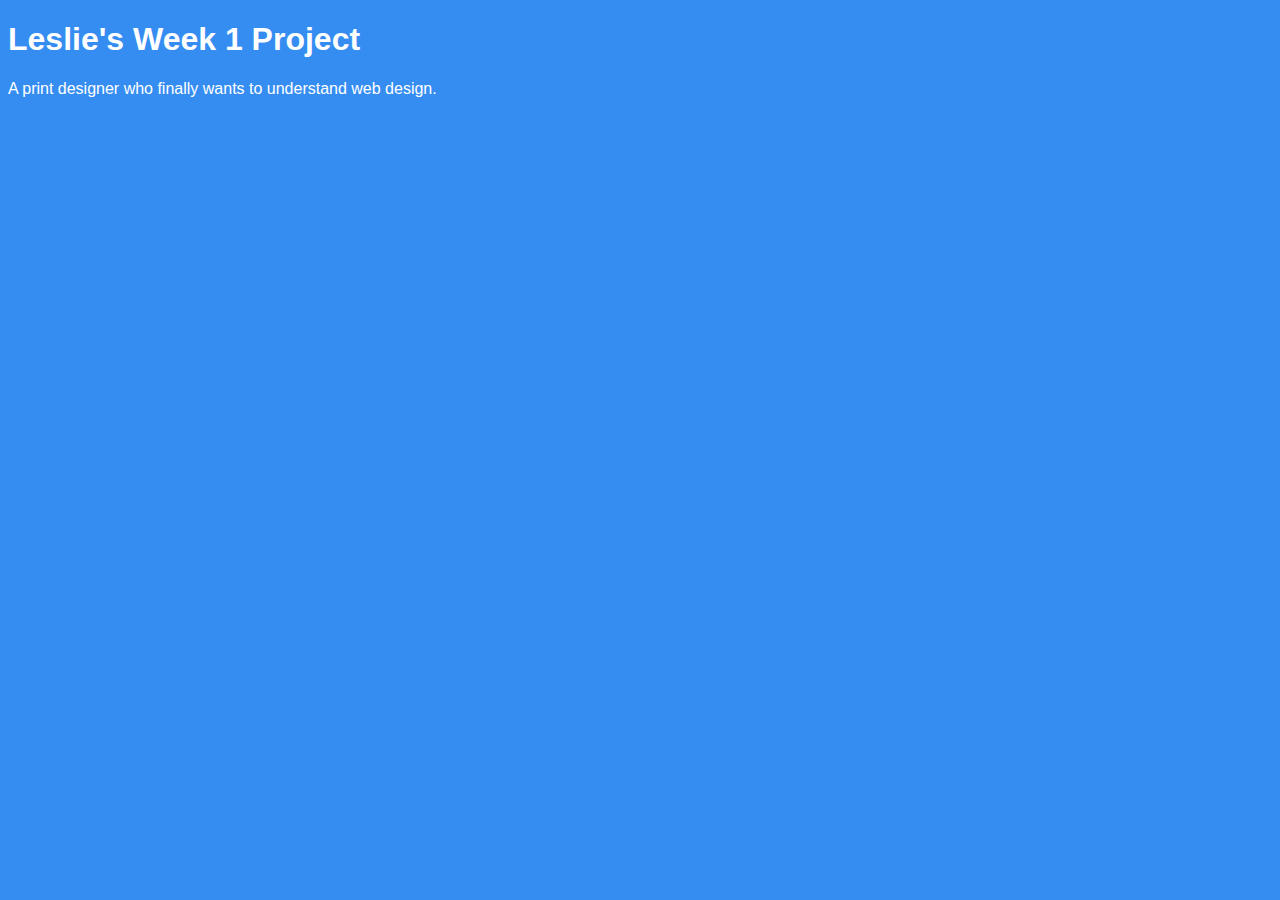
<file: Unit 1/index.html>
<!DOCTYPE html>
<html>
	<head>
		<title>Leslie's First Project</title>
		<link rel="stylesheet" type="text/css" href="css/style.css">
	</head>
	<body>
		<h1>Leslie's Week 1 Project</h1>
		<p>A print designer who finally wants to understand web design. </p>
	</body>
</html>
</file>
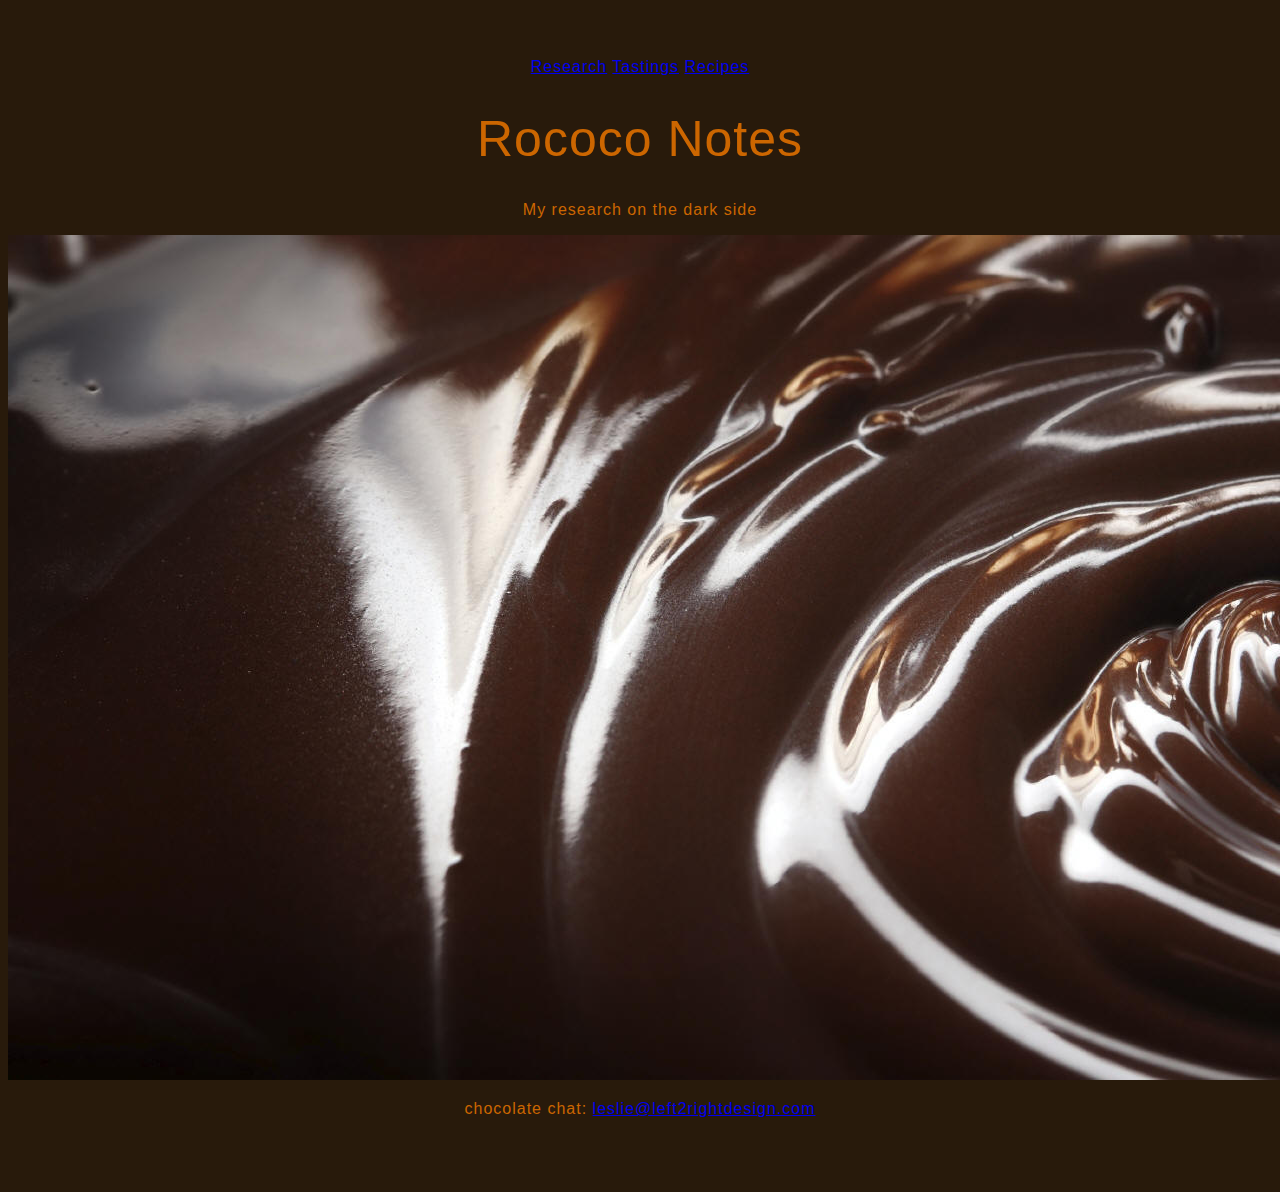
<file: unit_3/index.html>
<!DOCTYPE html>
<html>
<head>
	<title>Chocolate Journal</title>
	<link rel="stylesheet" type="text/css" href="css/style.css"
</head>
<body>
	<header>
		<nav> 
			<a href="#">Research</a>
			<a href="#">Tastings</a>
			<a href="#">Recipes</a>

	<h1>  Rococo Notes </h1>
		<p>My research on the dark side</p>
			<link rel="stylesheet"type=text/css" href= "css/style.css">
			<img src="images/choco_liquid.jpg">
		<p>chocolate chat: <a href="mailto:leslie@left2rightdesign.com">leslie@left2rightdesign.com<a/><p>

</body>
</html>
</file>
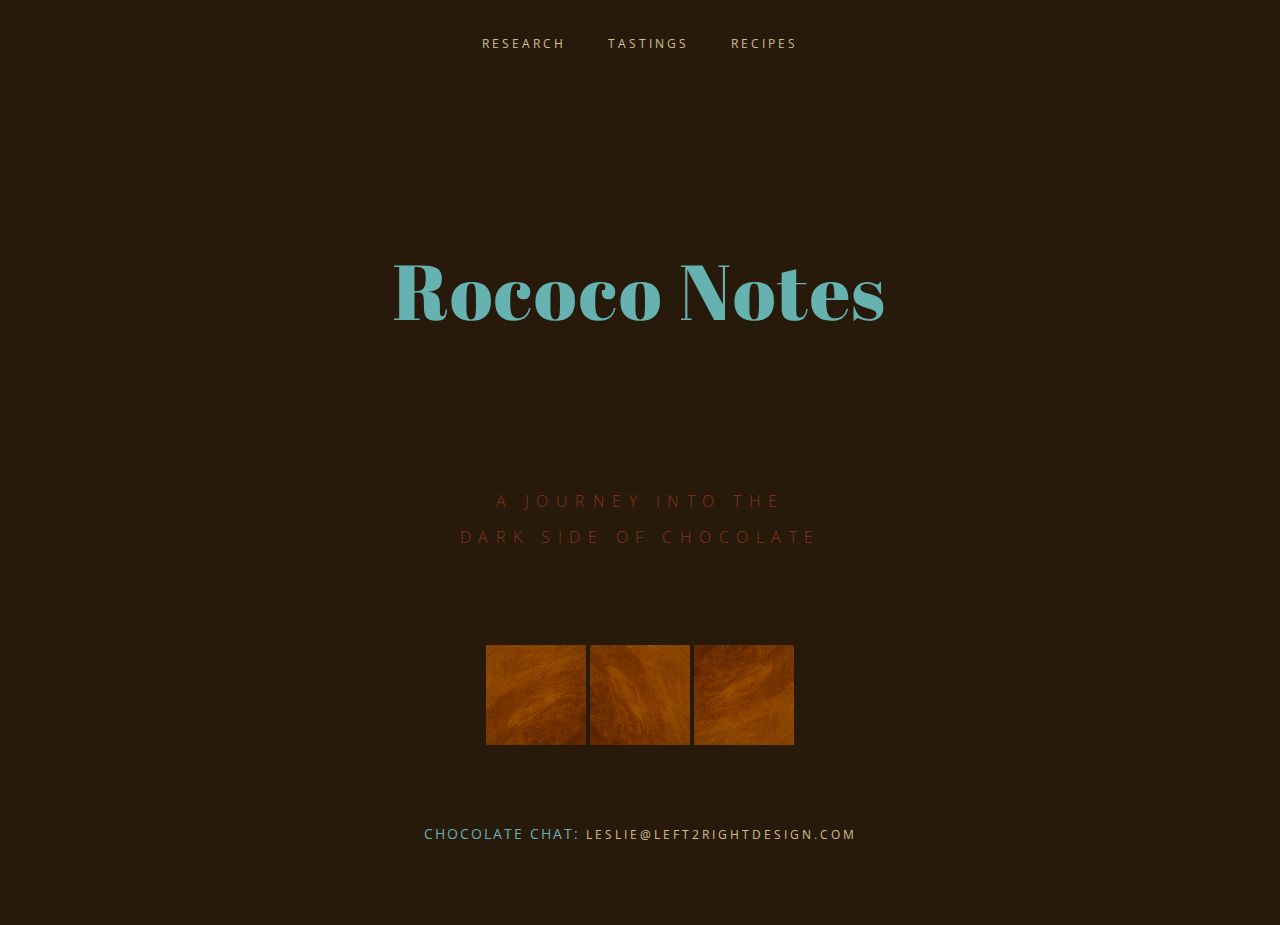
<file: unit_4/index.html>
<!DOCTYPE html>
<html>
	<head>
		<link href="https://fonts.googleapis.com/css?family=Abril+Fatface|Open+Sans" rel="stylesheet">	
		<title>Chocolate Journal</title>
		<link rel="stylesheet" type="text/css" href="css/style.css">
	</head>
	<body>
<!-- 		<header> -->
			<nav> 
				<a href="#">Research</a>
				<a href="#">Tastings</a>
				<a href="#">Recipes</a>
			</nav>
<!-- 		</header> -->
	<section>
			<h1> Rococo Notes </h1>
			<h2>A journey into the <br/> dark side of chocolate</h2>
			<p></p>
			<img src="images/tmp1.jpg" alt="chocolate pic 1" title="chocolate pic 1">
			<img src="images/tmp2.jpg" alt="chocolate pic 2" title="chocolate pic 2">
			<img src="images/tmp3.jpg" alt="chocolate pic 3" title="chocolate pic 3">
	</section>

	<footer> <p>chocolate chat: <a href="mailto:leslie@left2rightdesign.com">leslie@left2rightdesign.com</a></p>
	</footer>

	</body>
</html>
</file>
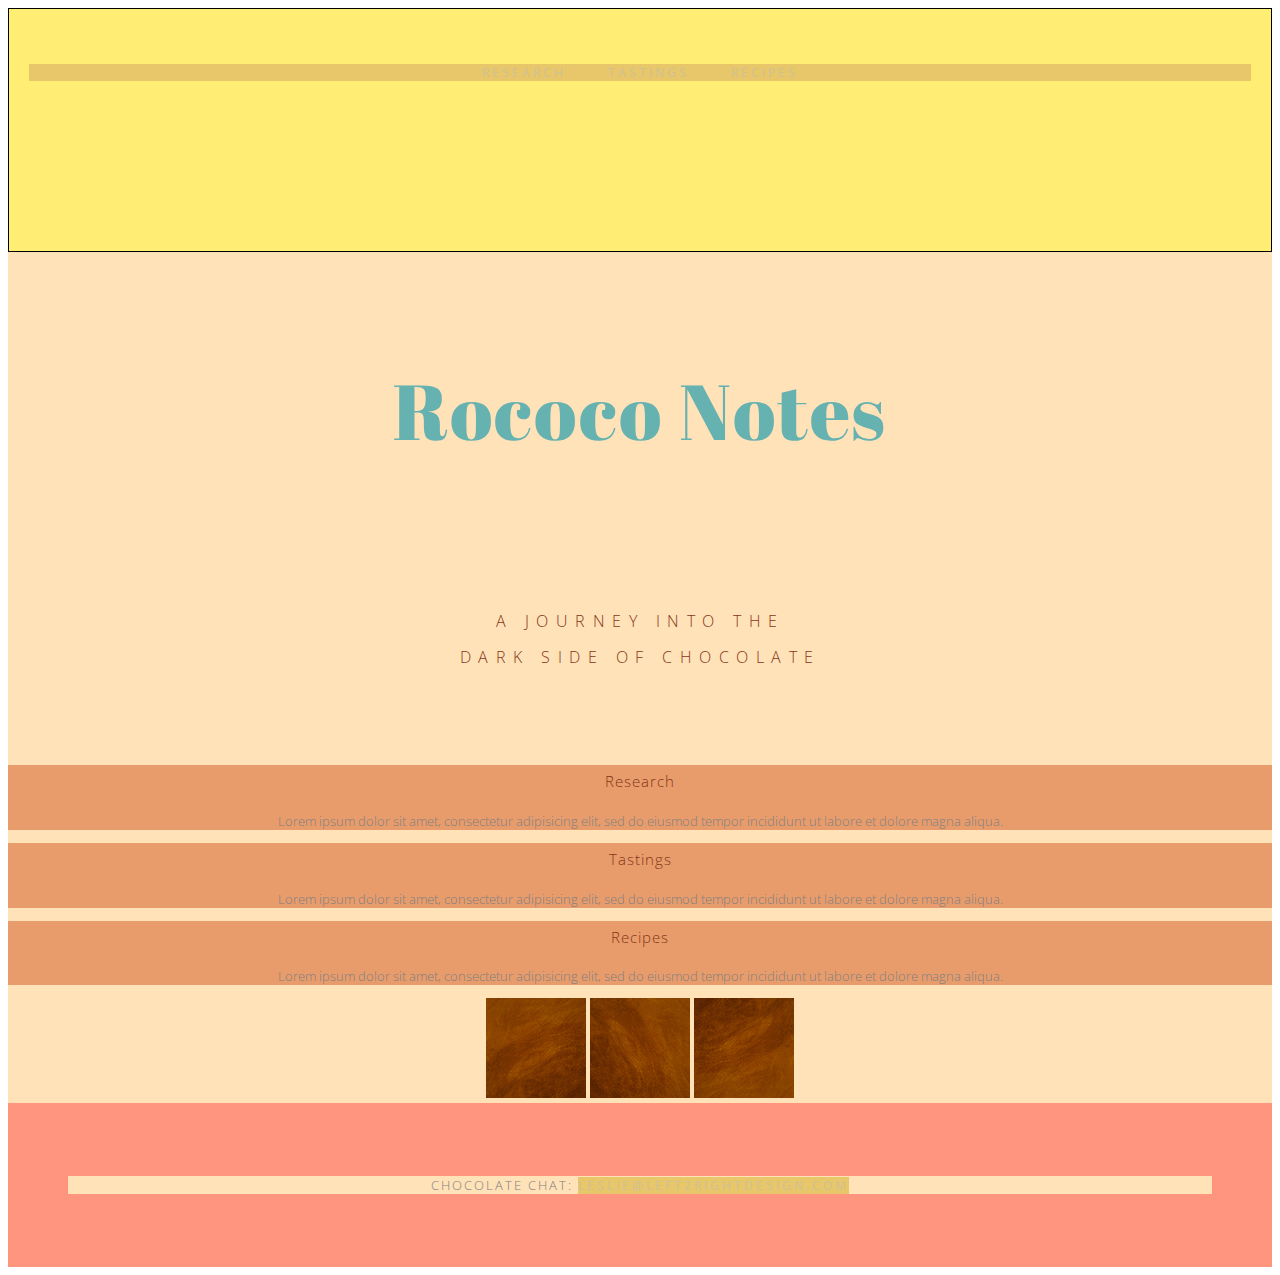
<file: unit_5/index.html>
<!DOCTYPE html>
<html>

	<head>
		<link href="https://fonts.googleapis.com/css?family=Abril+Fatface|Open+Sans" rel="stylesheet">	
		<title>Chocolate Journal</title>
		<link rel="stylesheet" type="text/css" href="css/style.css">
	</head>
	<body>
		<div class="wrapper">
		<header>
		<nav> 
			<a href="#">Research</a>
			<a href="#">Tastings</a>
			<a href="#">Recipes</a>
		</nav>
		</header>
	<main>
		<section id="hero_image">
			<h1> Rococo Notes </h1>
			<h2>A journey into the <br/> dark side of chocolate</h2>
		</section>

		<article id="article_one">
			<h3>Research</h3>
			<p>Lorem ipsum dolor sit amet, consectetur adipisicing elit, sed do eiusmod
			tempor incididunt ut labore et dolore magna aliqua.</p> 
		</article>
		<article id="article_two">
			<h3>Tastings</h3>
			<p>Lorem ipsum dolor sit amet, consectetur adipisicing elit, sed do eiusmod
			tempor incididunt ut labore et dolore magna aliqua.</p> 
		</article>
		<article id="article_three">
			<h3>Recipes</h3>
			<p>Lorem ipsum dolor sit amet, consectetur adipisicing elit, sed do eiusmod
			tempor incididunt ut labore et dolore magna aliqua.</p> 
		</article>

			<img src="images/tmp1.jpg" alt="chocolate pic 1" title="chocolate pic 1">
			<img src="images/tmp2.jpg" alt="chocolate pic 2" title="chocolate pic 2">
			<img src="images/tmp3.jpg" alt="chocolate pic 3" title="chocolate pic 3">

	</main>
	<footer> 
			<section id="section-final">	
			<p>chocolate chat: <a href="mailto:leslie@left2rightdesign.com">leslie@left2rightdesign.com</a></p>
			</section>
	</footer>
	</div>
	</body>
</html>
</file>
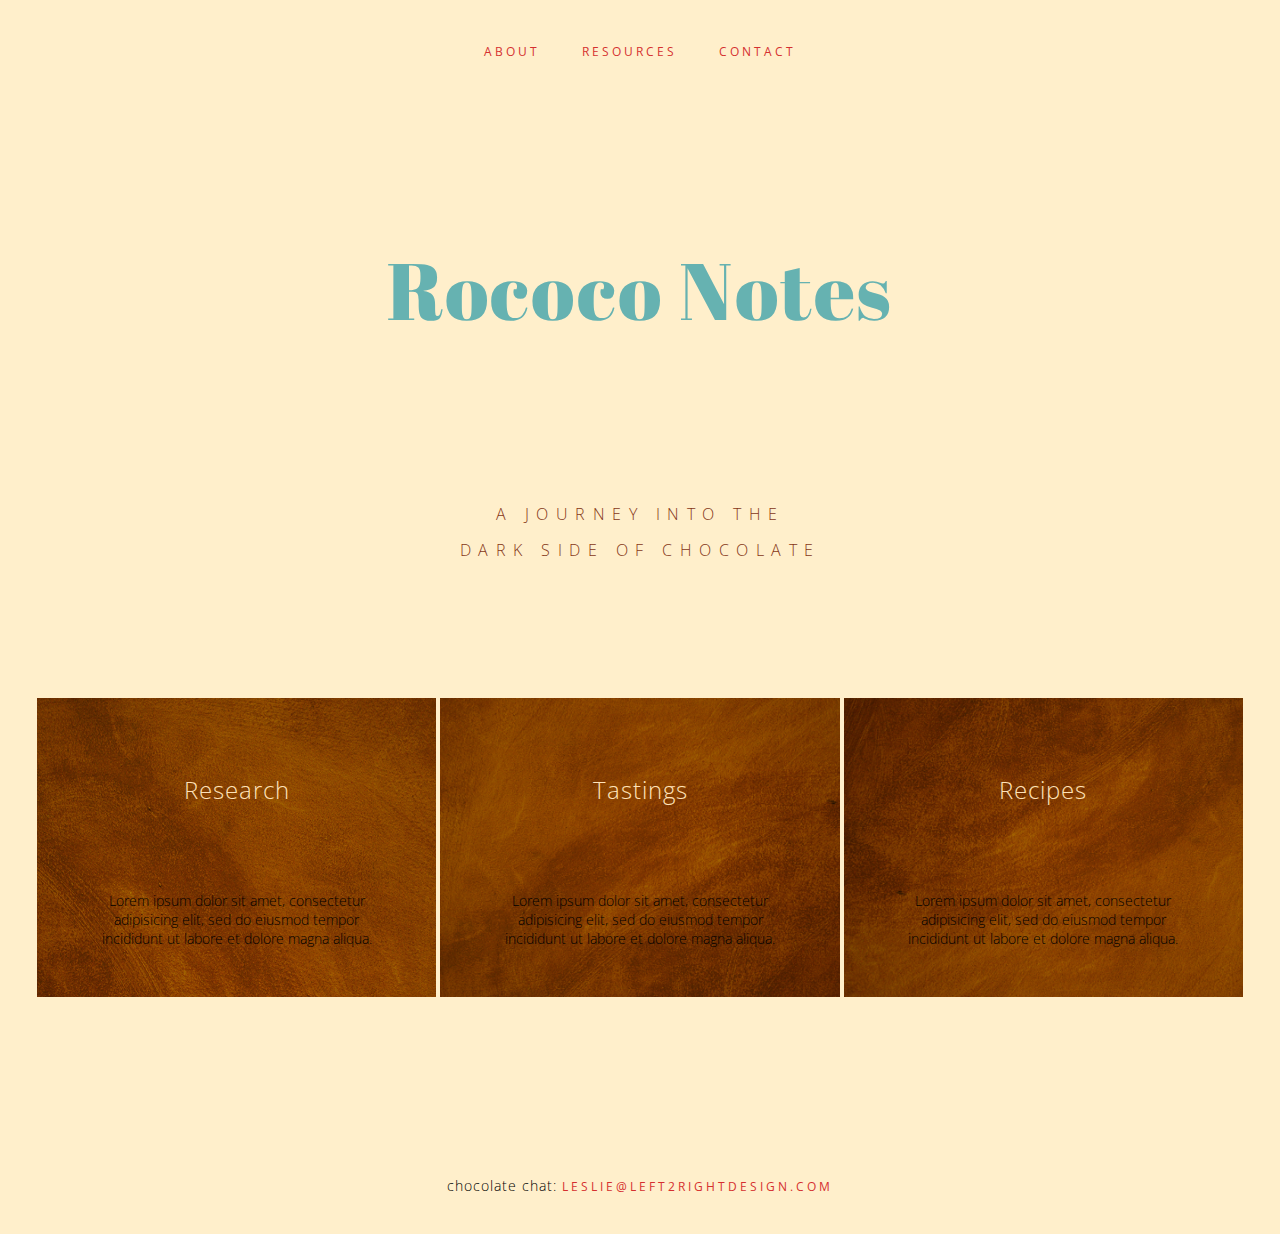
<file: unit_6/index.html>
<!DOCTYPE html>
<html>

	<head>
		<link href="https://fonts.googleapis.com/css?family=Abril+Fatface|Open+Sans" rel="stylesheet">	
		<title>Chocolate Journal</title>
		<link rel="stylesheet" type="text/css" href="css/style.css">
	</head>
	<body>
		<div class="wrapper">
			<header>
				<nav> 
					<a href="#">about</a>
					<a href="#">resources</a>
					<a href="#">contact</a>

				</nav>
			</header>
			<main>
				<section id="hero_image">
					<h1> Rococo Notes </h1>
					<h2>A journey into the <br/> dark side of chocolate</h2>
				</section>

				<section id="three_column" class="clearfix">

				<article class="choco" id="article_one">
					<h3>Research</h3>
					<p>Lorem ipsum dolor sit amet, consectetur adipisicing elit, sed do eiusmod
					tempor incididunt ut labore et dolore magna aliqua.</p> 
				</article>
				<article class="choco" id="article_two">
					<h3>Tastings</h3>
					<p>Lorem ipsum dolor sit amet, consectetur adipisicing elit, sed do eiusmod
					tempor incididunt ut labore et dolore magna aliqua.</p> 
				</article>
				<article class="choco" id="article_three">
					<h3>Recipes</h3>
					<p>Lorem ipsum dolor sit amet, consectetur adipisicing elit, sed do eiusmod
					tempor incididunt ut labore et dolore magna aliqua.</p> 
				</article>

				</section>

			</main>
			<footer> 
				<section id="section-final">	
					<p>chocolate chat: <a href="mailto:leslie@left2rightdesign.com">leslie@left2rightdesign.com</a></p>
				</section>
			</footer>
	</div>
	</body>
</html>
</file>
<file: Unit 1/css/style.css>
body {
		color: white;
		background-color: #358df2;
		font-family: Helvetica, sans-serif;
}
</file>
<file: unit_3/css/style.css>
h1 {
		font-weight: 100;
		font-size: 50px;
	}
body {
		text-align: center;
		padding-top: 50px;
		padding-bottom: 50px;
		color: #CC6600;
		background-image: "images/choco_liquid.jpg";
		background-repeat: no-repeat;
		background-color: #281a0b;
		background-size: cover;

		font-family: Verdana, sans-serif;
		font-weight: 100;
		letter-spacing: 1px;
}
</file>
<file: unit_4/css/style.css>
body {
		text-align: center;		
		background: "images/choco_liquid_crop.jpg";
		background-size: cover;	
		background-position: center;
		background-repeat: no-repeat;
		background-color: #281a0b;
		font-family: 'Open Sans', sans-serif;
}

nav, a {
		font-size: 12px;
		font-family: "Open Sans", sans-serif;
		font-weight: normal;
		text-decoration: none;
		color: #CFC194;
		text-transform: uppercase;
		text-align: center;
		word-spacing: 3em;
		letter-spacing: 3px;
		margin-top: 35px;
		margin-bottom: 150px;
}

h1 {
		font-size: 78px;
		font-family: 'Abril Fatface', cursive;
		font-weight: normal;
		letter-spacing: 2.25px;
		color: #66B2B1;
		margin:70px;
		padding: 35px; 
}

h2 { 	
		font-size: 16px; 
		font-family: "Open Sans", sans-serif;
		font-weight: 300;
		color: #853718;
		text-transform: uppercase;
		letter-spacing: 7.5px;
		line-height: 225%;
		margin: 55px;
		padding: 35px;
}


footer {
		font-size: 14px;
		color: #66B2B1;
		letter-spacing:2px;
		text-transform: uppercase;
		padding: 60px;
}
</file>
<file: unit_5/css/style.css>
body {
		text-align: center;		
		background-color: white; 
		background-size: cover;	
		min-height: 100vh;
		font-family: 'Open Sans', sans-serif;
}
.wrapper {background-color: #FFE2B8;
}
header {
		background-color: #FFED74;
		border: 1px black solid;
		padding: 20px;
}
section {background-color: #FFE2B8;
}
nav, a {
		background-color: #E8C66A;
		font-size: 12px;
		font-family: "Open Sans", sans-serif;
		font-weight: normal;
		text-decoration: none;
		color: #CFC194;
		text-transform: uppercase;
		text-align: center;
		word-spacing: 3em;
		letter-spacing: 3px;
		margin-top: 35px;
		margin-bottom: 150px;
}
article {
		background-color: #E89C6C;
}
h1 {
		font-size: 78px;
		font-family: 'Abril Fatface', cursive;
		font-weight: normal;
		letter-spacing: 2.25px;
		color: #66B2B1;
		margin:70px;
		padding: 35px; 
}

h2 { 	
		font-size: 16px; 
		font-family: "Open Sans", sans-serif;
		font-weight: 300;
		color: #853718;
		text-transform: uppercase;
		letter-spacing: 7.5px;
		line-height: 225%;
		margin: 55px;
		padding: 35px;
}

h3 { 	
		font-size: 15px; 
		font-family: "Open Sans", sans-serif;
		font-weight: 300;
		color: #853718;
		letter-spacing: 1px;
		line-height: 225%;
		margin: 0px;
		padding: 0px;
}
p {
		font-size: 13px;
		font-family: "Open Sans", sans-serif;
		font-weight: 100;
		color: grey;
}		

footer {
		background-color: #FF957E;
		font-size: 14px;
		color: #66B2B1;
		letter-spacing:2px;
		text-transform: uppercase;
		padding: 60px;
}
</file>
<file: unit_6/css/style.css>
body {
		text-align: center;		
		background-color: #FFEFCB; 
		background-size: cover;	
		min-height: 100vh;
		font-family: 'Open Sans', sans-serif;
}
.wrapper {background-color: #FFEFCB;
}
header {
		background-color: #FFEFCB;
		border: none;
		padding: 5px;
}
section {background-color: #FFEFCB;
}
nav, a {
		background-color: #FFEFCB;
		font-size: 12px;
		font-family: "Open Sans", sans-serif;
		font-weight: normal;
		text-decoration: none;
		color: #d52f2f;
		text-transform: uppercase;
		text-align: center;
		word-spacing: 3em;
		letter-spacing: 3px;
		margin-top: 30px;
		margin-bottom: 100px;
}
article {
		background-color: #E89C6C;
}
h1 {
		font-size: 80px;
		font-family: 'Abril Fatface', cursive;
		font-weight: normal;
		letter-spacing: 2.25px;
		color: #66B2B1;
		margin:70px;
		padding-bottom: 48px; 
}

h2 { 	
		font-size: 16px; 
		font-family: "Open Sans", sans-serif;
		font-weight: 300;
		color: #853718;
		text-transform: uppercase;
		letter-spacing: 7.5px;
		line-height: 225%;
		margin: 55px;
		padding-top: 35px;
		padding-bottom: 75px;
}

h3 { 	
		font-size: 23px; 
		font-family: "Open Sans", sans-serif;
		font-weight: 300;
		color: #853718;
		letter-spacing: 1px;
		line-height: 225%;
		margin: 0px;
		padding-top: 55px;
		padding-bottom: 55px;

}
p {
		font-size: 14px;
		font-family: "Open Sans", sans-serif;
		font-weight: 100;
		color: black;
		padding: 5px 50px 25px 50px;


}		

footer {
		background-color: #FFEFCB;
		font-size: 3px;
		color: #853718;
		letter-spacing: 1px;
		text-transform: lowercase; 
		padding-top: 160px;

}

.choco {
	background-color: blue;
	display: inline-block;
}

#article_one {
	background-image: url('../images/tmp1.jpg');
	background-repeat: no-repeat;
	background-size: cover;
	border: 7px;
	padding: 10px;
	width: 30%;
}
#article_two {
	background-image: url('../images/tmp2.jpg');
	background-repeat: no-repeat;
	background-size: cover;
	border: 7px;
	padding: 10px;
	width: 30%;
}
#article_three {
	background-image: url('../images/tmp3.jpg');
	background-repeat: no-repeat;
	background-size: cover;
	border: 7px;
	padding: 10px;
	width: 30%;
}
#article_one h3 {
	color: #FFE2B8;
	font-size: 24px;
}
#article_two h3 {
	color: #FFE2B8;
	font-size: 24px;
}
#article_three h3 {
	color: #FFE2B8;
	font-size: 24px;
}
#hero_image	{
	background-image: none;
	background-repeat: no-repeat;
	background-size: cover;
	border: 7px;
	}	
.clearfix:after {
	visibility: hidden; 
	display: block;
	font-size: 0;
	content: " ";
	clear: all;
	height: 0;
}
</file>
